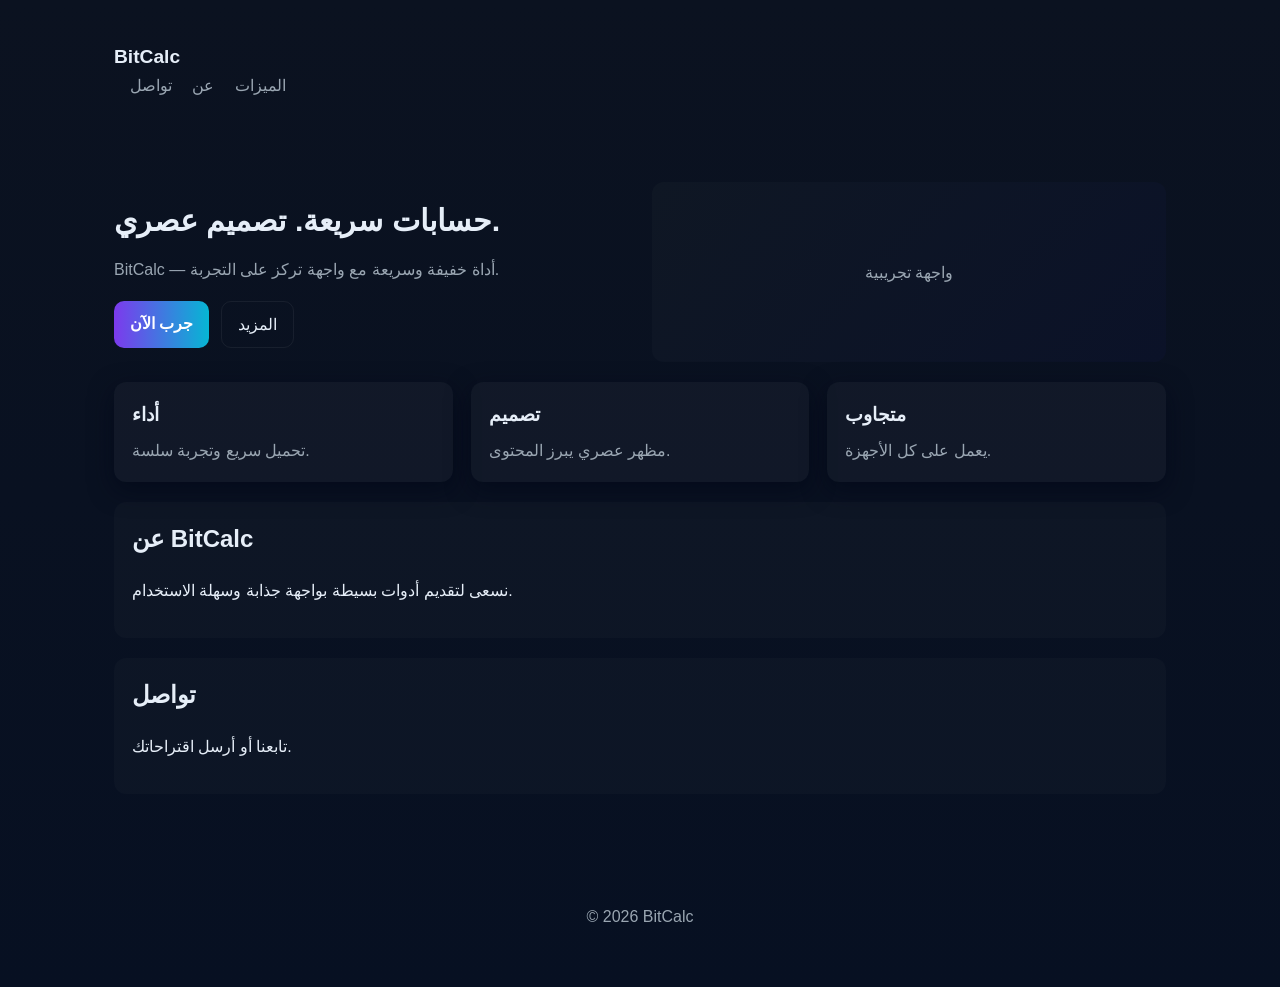
<file: index.html>
<!doctype html>
<html lang="ar">
<head>
  <meta charset="utf-8">
  <meta name="viewport" content="width=device-width, initial-scale=1">
  <title>BitCalc — الصفحة الرئيسية</title>
  <meta name="description" content="BitCalc — أداة حسابية سريعة وبواجهة عصرية.">
  <link rel="stylesheet" href="style.css">
</head>
<body>
  <header class="hd">
    <div class="wrap">
      <a class="logo" href="/">BitCalc</a>
      <nav class="nav">
        <a href="#features">الميزات</a>
        <a href="#about">عن</a>
        <a href="#contact">تواصل</a>
      </nav>
    </div>
  </header>

  <main class="wrap">
    <section class="hero dark">
      <div class="hero-content">
        <h1>حسابات سريعة. تصميم عصري.</h1>
        <p>BitCalc — أداة خفيفة وسريعة مع واجهة تركز على التجربة.</p>
        <div class="actions">
          <a class="btn-primary" href="#features">جرب الآن</a>
          <a class="btn-ghost" href="#about">المزيد</a>
        </div>
      </div>
      <div class="hero-visual">واجهة تجريبية</div>
    </section>

    <section id="features" class="grid">
      <div class="card">
        <h3>أداء</h3>
        <p>تحميل سريع وتجربة سلسة.</p>
      </div>
      <div class="card">
        <h3>تصميم</h3>
        <p>مظهر عصري يبرز المحتوى.</p>
      </div>
      <div class="card">
        <h3>متجاوب</h3>
        <p>يعمل على كل الأجهزة.</p>
      </div>
    </section>

    <section id="about" class="about">
      <h2>عن BitCalc</h2>
      <p>نسعى لتقديم أدوات بسيطة بواجهة جذابة وسهلة الاستخدام.</p>
    </section>

    <section id="contact" class="contact">
      <h2>تواصل</h2>
      <p>تابعنا أو أرسل اقتراحاتك.</p>
    </section>
  </main>

  <footer class="ft">
    <div class="wrap">
      <p>© <span id="year"></span> BitCalc</p>
    </div>
  </footer>

  <script>document.getElementById('year').textContent=new Date().getFullYear();</script>
</body>
</html>
</file>
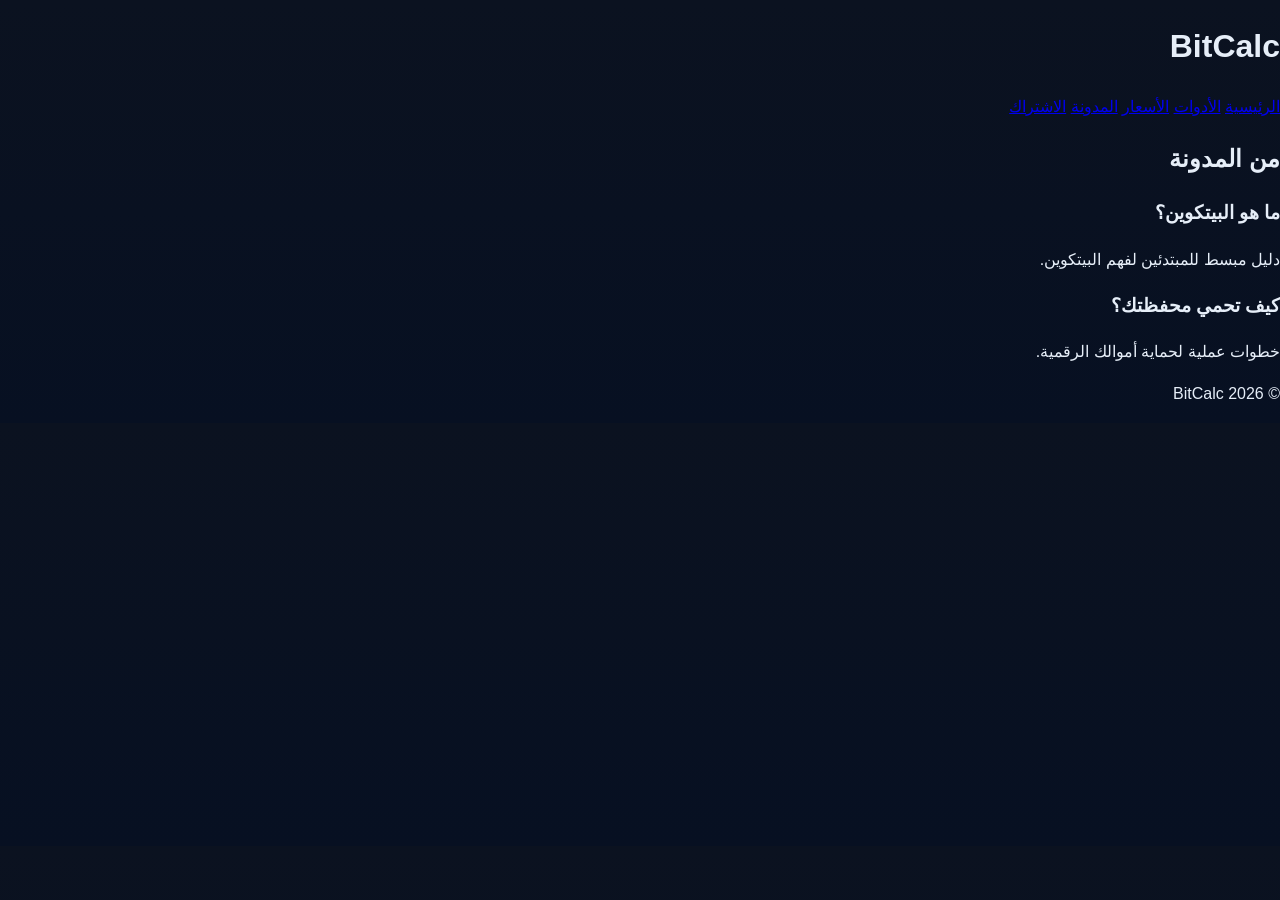
<file: blog.html>
<!DOCTYPE html>
<html lang="ar" dir="rtl">
<head>
  <meta charset="UTF-8">
  <title>BitCalc — المدونة</title>
  <link rel="stylesheet" href="style.css">
</head>
<body>
  <header>
    <h1>BitCalc</h1>
    <nav>
      <a href="index.html">الرئيسية</a>
      <a href="tools.html">الأدوات</a>
      <a href="prices.html">الأسعار</a>
      <a href="blog.html">المدونة</a>
      <a href="premium.html">الاشتراك</a>
    </nav>
  </header>

  <main>
    <h2>من المدونة</h2>
    <article>
      <h3>ما هو البيتكوين؟</h3>
      <p>دليل مبسط للمبتدئين لفهم البيتكوين.</p>
    </article>
    <article>
      <h3>كيف تحمي محفظتك؟</h3>
      <p>خطوات عملية لحماية أموالك الرقمية.</p>
    </article>
  </main>

  <footer>
    <p>© 2026 BitCalc</p>
  </footer>
</body>
</html>
</file>
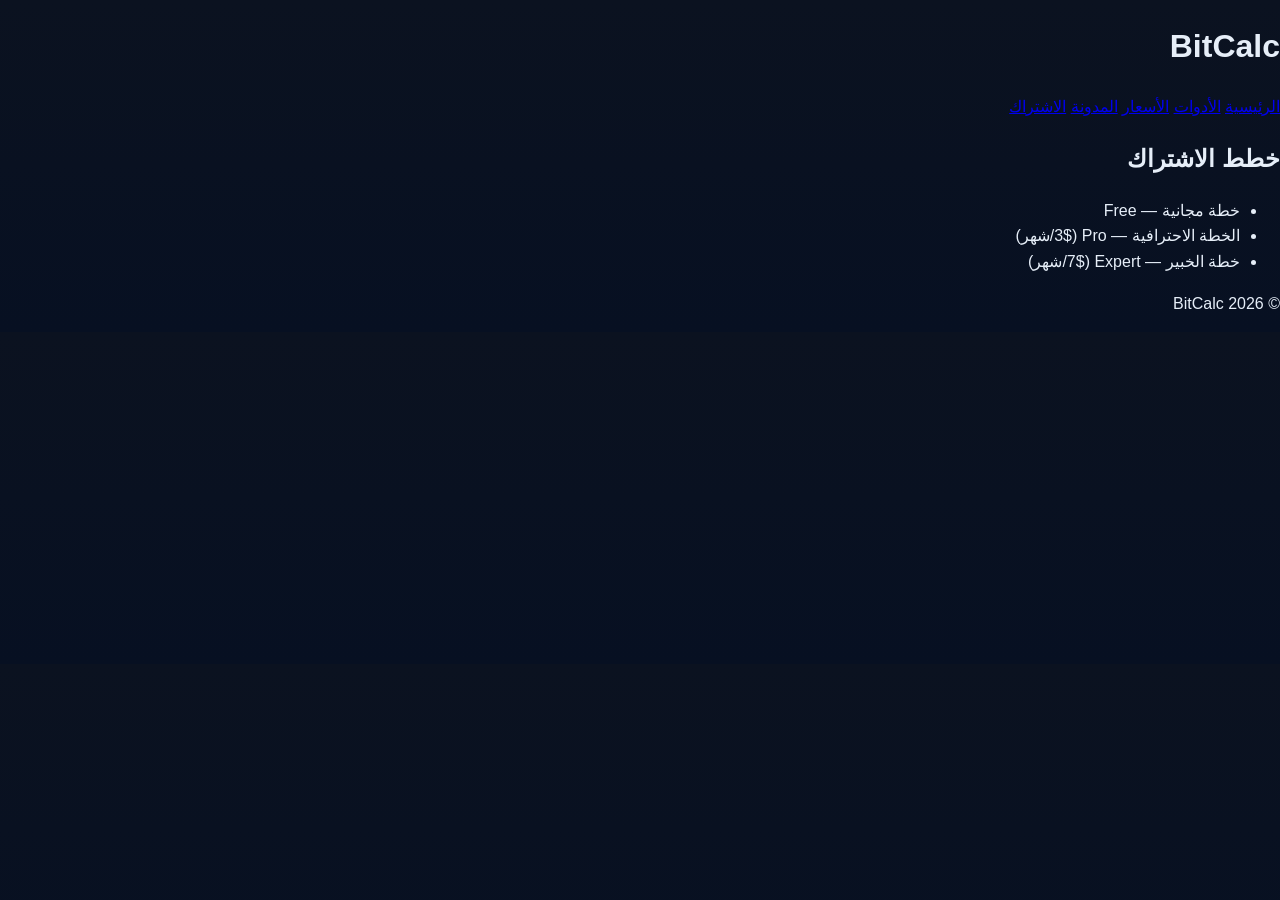
<file: premium.html>
<!DOCTYPE html>
<html lang="ar" dir="rtl">
<head>
  <meta charset="UTF-8">
  <title>BitCalc — الاشتراك</title>
  <link rel="stylesheet" href="style.css">
</head>
<body>
  <header>
    <h1>BitCalc</h1>
    <nav>
      <a href="index.html">الرئيسية</a>
      <a href="tools.html">الأدوات</a>
      <a href="prices.html">الأسعار</a>
      <a href="blog.html">المدونة</a>
      <a href="premium.html">الاشتراك</a>
    </nav>
  </header>

  <main>
    <h2>خطط الاشتراك</h2>
    <ul>
      <li>خطة مجانية — Free</li>
      <li>الخطة الاحترافية — Pro (3$/شهر)</li>
      <li>خطة الخبير — Expert (7$/شهر)</li>
    </ul>
  </main>

  <footer>
    <p>© 2026 BitCalc</p>
  </footer>
</body>
</html>
</file>
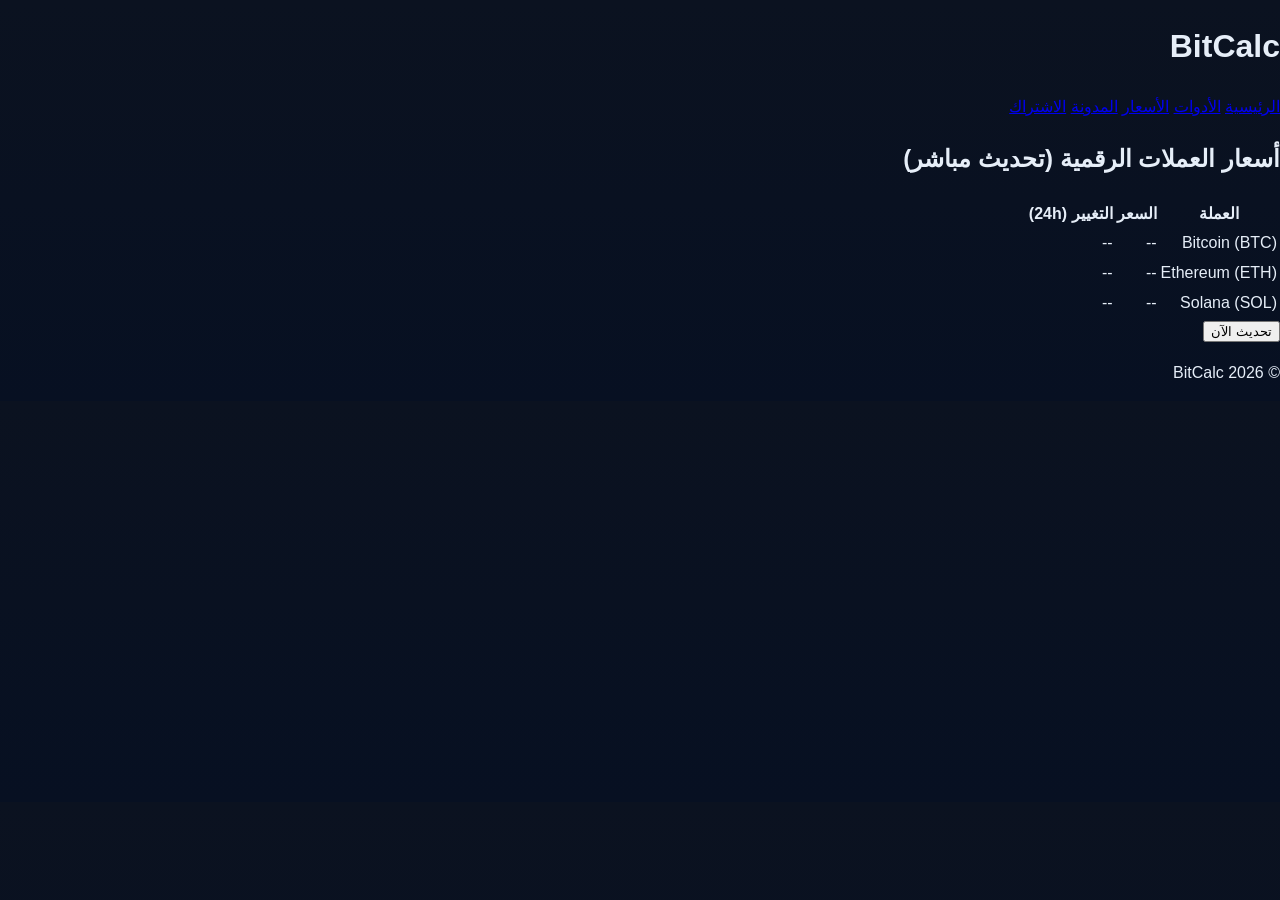
<file: prices.html>
<!DOCTYPE html>
<html lang="ar" dir="rtl">
<head>
  <meta charset="UTF-8">
  <title>BitCalc — الأسعار</title>
  <link rel="stylesheet" href="style.css">
</head>
<body>
  <header>
    <h1>BitCalc</h1>
    <nav>
      <a href="index.html">الرئيسية</a>
      <a href="tools.html">الأدوات</a>
      <a href="prices.html">الأسعار</a>
      <a href="blog.html">المدونة</a>
      <a href="premium.html">الاشتراك</a>
    </nav>
  </header>

  <main>
    <h2>أسعار العملات الرقمية (تحديث مباشر)</h2>
    <table>
      <tr><th>العملة</th><th>السعر</th><th>التغيير (24h)</th></tr>
      <tr><td>Bitcoin (BTC)</td><td id="btc-price">--</td><td id="btc-change">--</td></tr>
      <tr><td>Ethereum (ETH)</td><td id="eth-price">--</td><td id="eth-change">--</td></tr>
      <tr><td>Solana (SOL)</td><td id="sol-price">--</td><td id="sol-change">--</td></tr>
    </table>
    <button onclick="fetchPrices()">تحديث الآن</button>
  </main>

  <footer>
    <p>© 2026 BitCalc</p>
  </footer>

  <script>
    async function fetchPrices() {
      try {
        const response = await fetch("https://api.coingecko.com/api/v3/simple/price?ids=bitcoin,ethereum,solana&vs_currencies=usd&include_24hr_change=true");
        const data = await response.json();

        document.getElementById("btc-price").textContent = data.bitcoin.usd + " $";
        document.getElementById("btc-change").textContent = data.bitcoin.usd_24h_change.toFixed(2) + "%";

        document.getElementById("eth-price").textContent = data.ethereum.usd + " $";
        document.getElementById("eth-change").textContent = data.ethereum.usd_24h_change.toFixed(2) + "%";

        document.getElementById("sol-price").textContent = data.solana.usd + " $";
        document.getElementById("sol-change").textContent = data.solana.usd_24h_change.toFixed(2) + "%";
      } catch (error) {
        console.error("خطأ في جلب الأسعار:", error);
      }
    }

    // تحديث تلقائي كل 30 ثانية
    fetchPrices();
    setInterval(fetchPrices, 30000);
  </script>
</body>
</html>
</file>
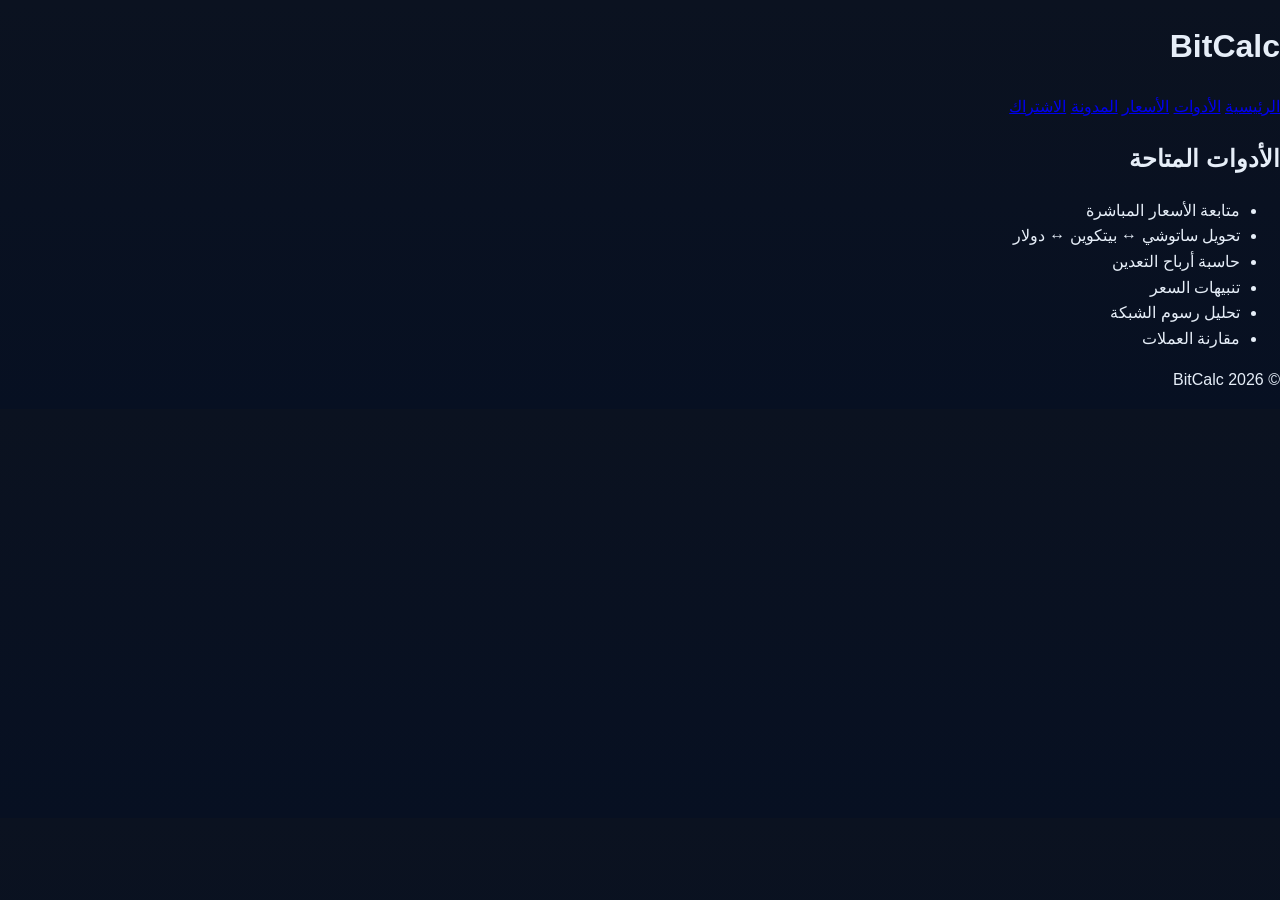
<file: tools.html>
<!DOCTYPE html>
<html lang="ar" dir="rtl">
<head>
  <meta charset="UTF-8">
  <title>BitCalc — الأدوات</title>
  <link rel="stylesheet" href="style.css">
</head>
<body>
  <header>
    <h1>BitCalc</h1>
    <nav>
      <a href="index.html">الرئيسية</a>
      <a href="tools.html">الأدوات</a>
      <a href="prices.html">الأسعار</a>
      <a href="blog.html">المدونة</a>
      <a href="premium.html">الاشتراك</a>
    </nav>
  </header>

  <main>
    <h2>الأدوات المتاحة</h2>
    <ul>
      <li>متابعة الأسعار المباشرة</li>
      <li>تحويل ساتوشي ↔ بيتكوين ↔ دولار</li>
      <li>حاسبة أرباح التعدين</li>
      <li>تنبيهات السعر</li>
      <li>تحليل رسوم الشبكة</li>
      <li>مقارنة العملات</li>
    </ul>
  </main>

  <footer>
    <p>© 2026 BitCalc</p>
  </footer>
</body>
</html>
</file>
<file: style.css>
:root{
  --bg:#0b1220;
  --card:#0f1724;
  --accent:#7c3aed;
  --accent-2:#06b6d4;
  --text:#e6eef8;
  --muted:#9aa6b2;
  --radius:12px;
  --container:1100px;
  font-family: "Inter", "Segoe UI", Tahoma, Arial, sans-serif;
}

*{box-sizing:border-box}
body{margin:0;background:linear-gradient(180deg,var(--bg),#071022);color:var(--text);line-height:1.6}
.wrap{max-width:var(--container);margin:0 auto;padding:24px}

/* Header */
.hd{padding:18px 0}
.logo{font-weight:700;color:var(--text);text-decoration:none;font-size:1.2rem}
.nav a{margin-left:16px;color:var(--muted);text-decoration:none}

/* Hero */
.hero.dark{display:flex;align-items:center;gap:24px;margin-top:18px}
.hero-content{flex:1}
.hero-visual{flex:1;background:linear-gradient(135deg,var(--card),#0b1228);border-radius:12px;height:180px;display:flex;align-items:center;justify-content:center;color:var(--muted)}
.hero h1{margin:0 0 12px;font-size:1.9rem}
.hero p{margin:0 0 18px;color:var(--muted)}
.actions{display:flex;gap:12px}
.btn-primary{background:linear-gradient(90deg,var(--accent),var(--accent-2));color:#fff;padding:10px 16px;border-radius:10px;text-decoration:none;font-weight:600}
.btn-ghost{border:1px solid rgba(255,255,255,0.06);color:var(--text);padding:10px 16px;border-radius:10px;text-decoration:none}

/* Grid */
.grid{display:grid;grid-template-columns:repeat(3,1fr);gap:18px;margin-top:20px}
.card{background:rgba(255,255,255,0.03);padding:18px;border-radius:var(--radius);box-shadow:0 8px 24px rgba(2,6,23,0.6)}
.card h3{margin:0 0 8px}
.card p{margin:0;color:var(--muted)}

/* About / Contact */
.about,.contact{background:rgba(255,255,255,0.02);padding:18px;border-radius:var(--radius);margin-top:20px}
.about h2,.contact h2{margin-top:0}

/* Footer */
.ft{margin-top:28px;padding:18px 0;text-align:center;color:var(--muted)}

/* Responsive */
@media (max-width:900px){.grid{grid-template-columns:repeat(2,1fr)}}
@media (max-width:600px){
  .hero.dark{flex-direction:column}
  .nav a{margin-left:0;margin-right:12px}
  .grid{grid-template-columns:1fr}
  .hero h1{font-size:1.4rem}
}
</file>
